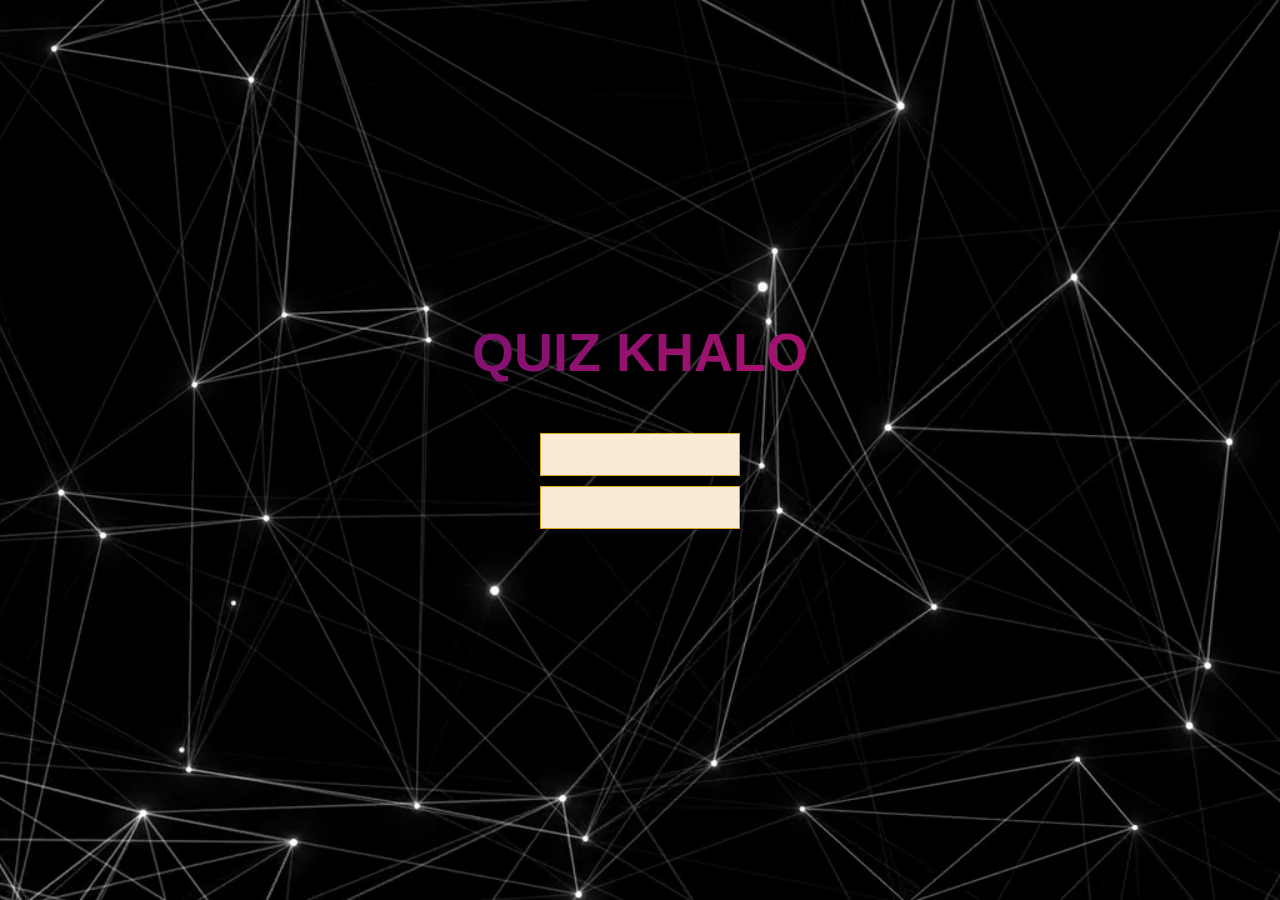
<file: index.html>
<!DOCTYPE html>
<html lang="en">
  <head>
    <meta charset="UTF-8" />
    <meta name="viewport" content="width=device-width, initial-scale=1.0" />
    <meta http-equiv="X-UA-Compatible" content="ie=edge" />
    <title>Quick Quiz</title>
    <link rel="stylesheet" href="app.css" />
  </head>
  <body>
    <video autoplay muted loop id="myVideo">
    <source src="Black - 13495.mp4" type="video/mp4">
  </video><div class="content">
    <h1>QUIZ KHALO</h1>
    <div class="container">
      <div class="row">
        <div class="col-md-12 text-center">
          <h3 class="animate-charcter">QUIZ KHALO</h3>
        </div>
      </div>
    </div>

    <div class="container">
      <div id="home" class="flex-center flex-column">
        <h1>QUIZ KHALO</h1>
        <a class="btn" href="/game.html">Play</a>
        <a class="btn" href="/highscores.html">High Scores</a>
      </div>
    </div>
  </body>
</html>
</file>
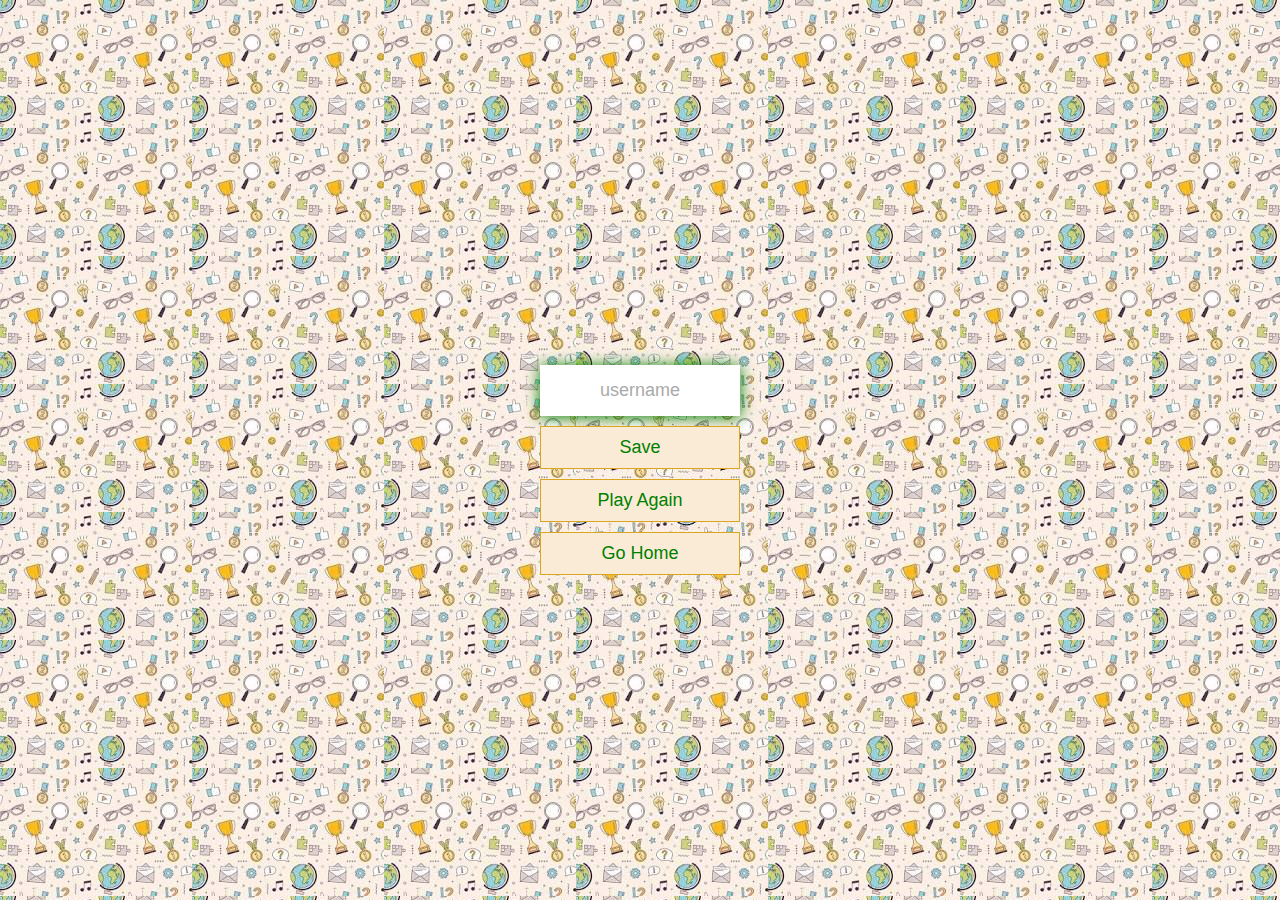
<file: end.html>
<!DOCTYPE html>
<html lang="en">
  <head>
    <meta charset="UTF-8" />
    <meta name="viewport" content="width=device-width, initial-scale=1.0" />
    <meta http-equiv="X-UA-Compatible" content="ie=edge" />
    <title>Congrats!</title>
    <link rel="stylesheet" href="app.css" />
  </head>
  <body>
    <Body background="images.jpg">
    <div class="container">
      <div id="end" class="flex-center flex-column">
        <h1 id="finalScore"></h1>
        <form>
          <input
            type="text"
            name="username"
            id="username"
            placeholder="username"
          />
          <button
            type="submit"
            class="btn"
            id="saveScoreBtn"
            onclick="saveHighScore(event)"
            disabled
          >
            Save
          </button>
        </form>
        <a class="btn" href="/game.html">Play Again</a>
        <a class="btn" href="/">Go Home</a>
      </div>
    </div>
    <script src="end.js"></script>
  </body>
</html>
</file>
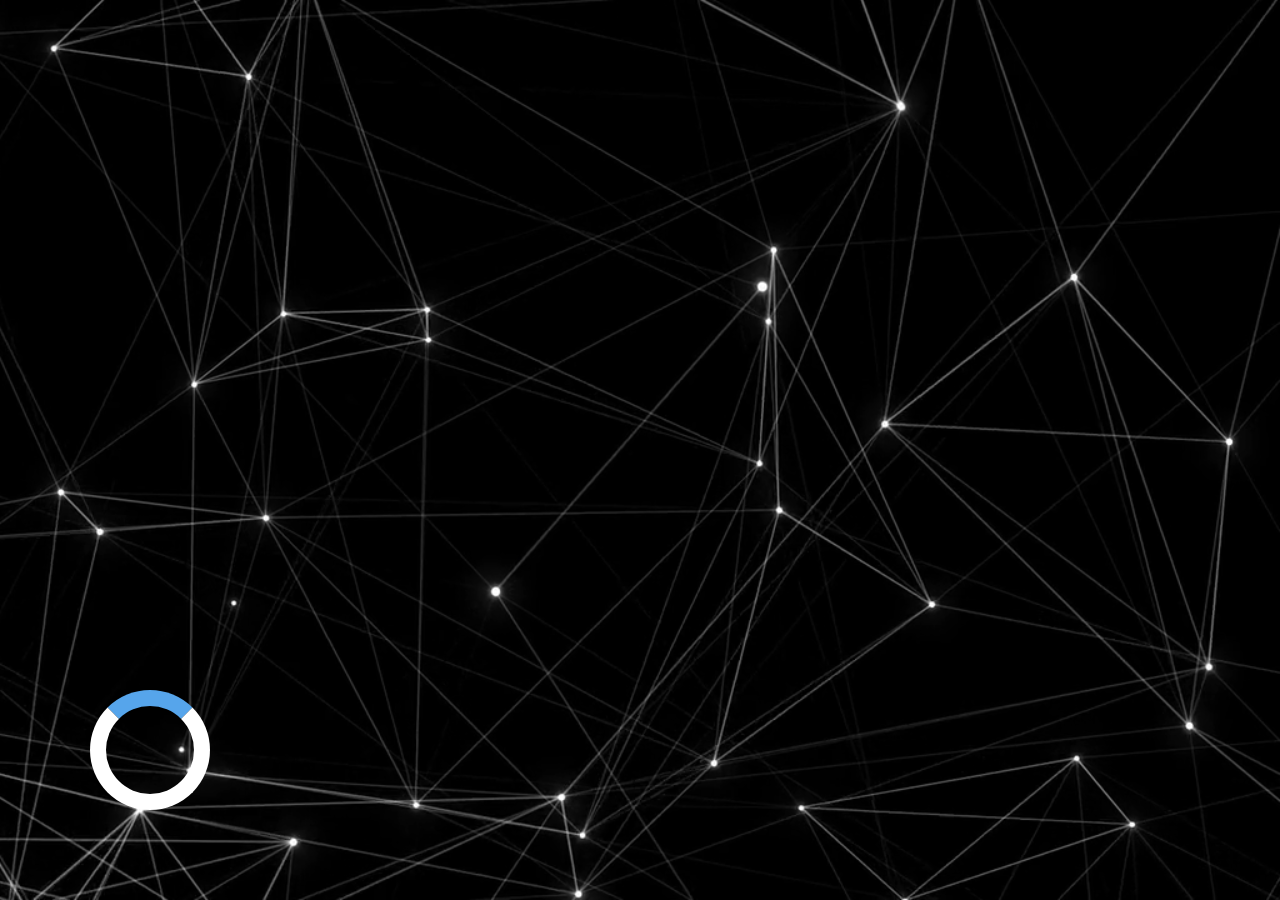
<file: game.html>
<!DOCTYPE html>
<html lang="en">
  <head>
    <meta charset="UTF-8" />
    <meta name="viewport" content="width=device-width, initial-scale=1.0" />
    <meta http-equiv="X-UA-Compatible" content="ie=edge" />
    <title>Quick Quiz - Play</title>
    <link rel="stylesheet" href="app.css" />
    <link rel="stylesheet" href="game.css" />
  </head>
  <body>
    <video autoplay muted loop id="myVideo">
      <source src="Black - 13495.mp4" type="video/mp4"></video>
    <div class="center">
      <div id="loader"></div>
      <div id="game" class="justify-center flex-column hidden">
        
        <div id="hud">
          <div id="hud-item">
            <p id="progressText" class="hud-prefix">
              Question
            </p>
            <div id="progressBar">
              <div id="progressBarFull"></div>
            </div>
          </div>
          <div id="hud-item">
            <p class="hud-prefix">
              Score
            </p>
            <h1 class="hud-main-text" id="score">
              0
            </h1>
          </div>
        </div>
        <h2 id="question"></h2>
        <div class="choice-container">
          <p class="choice-prefix">A</p>
          <p class="choice-text" data-number="1"></p>
        </div>
        <div class="choice-container">
          <p class="choice-prefix">B</p>
          <p class="choice-text" data-number="2"></p>
        </div>
        <div class="choice-container">
          <p class="choice-prefix">C</p>
          <p class="choice-text" data-number="3"></p>
        </div>
        <div class="choice-container">
          <p class="choice-prefix">D</p>
          <p class="choice-text" data-number="4"></p>
        </div>
      </div>
    </div>
    <script src="game.js"></script>
  </body>
</html>
</file>
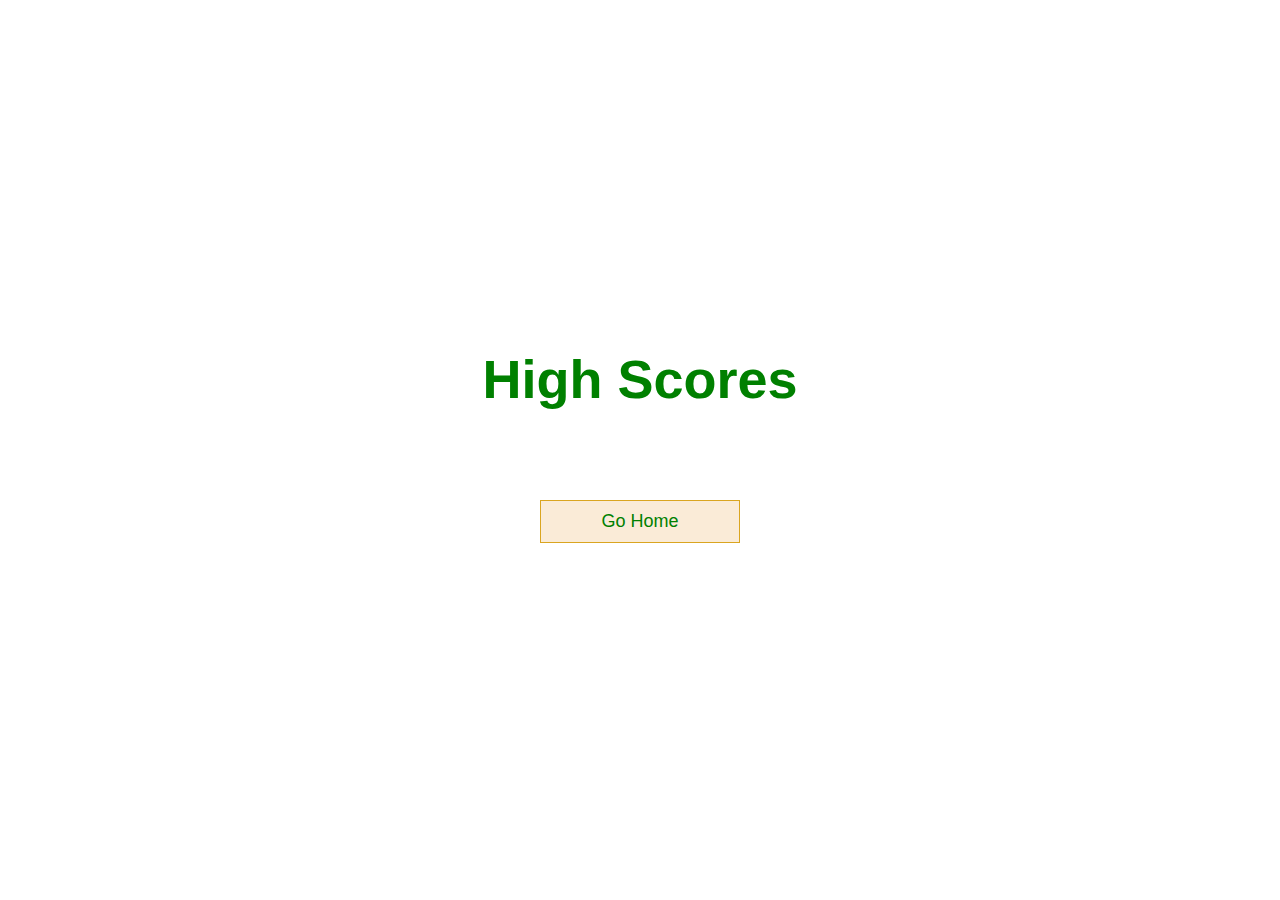
<file: highscores.html>
<!DOCTYPE html>
<html lang="en">
  <head>
    <meta charset="UTF-8" />
    <meta name="viewport" content="width=device-width, initial-scale=1.0" />
    <meta http-equiv="X-UA-Compatible" content="ie=edge" />
    <title>High Scores</title>
    <link rel="stylesheet" href="app.css" />
    <link rel="stylesheet" href="highscores.css" />
  </head>
  <body>
    <div class="container">
      <div id="highScores" class="flex-center flex-column">
        <h1 id="finalScore">High Scores</h1>
        <ul id="highScoresList"></ul>
        <a class="btn" href="/">Go Home</a>
      </div>
    </div>
    <script src="highscores.js"></script>
  </body>
</html>
</file>
<file: app.css>
#myVideo {
  position: fixed;
  right: 0;
  bottom: 0;
  min-width: 100%;
  min-height: 100%;
}

.content {
  position: fixed;
  background: rgba(0, 0, 0, 0.5);
  color: #f1f1f1;
  width: 100%;
  padding: 20px;
  text-transform: uppercase;
  background-image: linear-gradient(
    -225deg,
    #231557 0%,
    #44107a 29%,
    #ff1361 67%,
    #fff800 100%
  );
  
  bottom:0;
  padding: 20px;
  background-size: auto auto;
  background-clip: border-box;
  background-size: 200% auto;
  background-clip: text;
  -webkit-text-fill-color:transparent;
  -webkit-background-clip: text;
  -webkit-text-fill-color: transparent;
  animation: textclip 2s linear infinite;
  
}

@keyframes textclip {
  to {
    background-position: 200% center;
  }
}
:root {
  
  font-size: 62.5%;
}

* {
  box-sizing: border-box;
  text-align:center;
  font-family: Arial, Helvetica, sans-serif;
  margin: 0;
  padding: 0;
  color: orange;
}

h1,
h2,
h3,
h4 {
  margin-bottom: 1rem;
}

h1 {
  font-size: 5.4rem;
  color: green;
  margin-bottom: 5rem;
}

h1 > span {
  font-size: 2.4rem;
  font-weight: 500;
}

h2 {
  font-size: 4.2rem;
  margin-bottom: 4rem;
  font-weight: 700;
}

h3 {
  font-size: 2.8rem;
  font-weight: 500;
}

/* UTILITIES */

.container {
  width: 100vw;
  height: 100vh;
  display: flex;
  justify-content: center;
  align-items: center;
  max-width: 80rem;
  margin: 0 auto;
  padding: 2rem;
}

.container > * {
  width: 100%;
}

.flex-column {
  display: flex;
  flex-direction: column;
}

.flex-center {
  justify-content: center;
  align-items: center;
}

.justify-center {
  justify-content: center;
}

.text-center {
  text-align: center;
}

.hidden {
  display: none;
}

/* BUTTONS */
.btn {
  font-size: 1.8rem;
  padding: 1rem 0;
  width: 20rem;
  text-align: center;
  border: 0.1rem solid goldenrod;
  margin-bottom: 1rem;
  text-decoration: none;
  background-color: antiquewhite;
  color:green;
  
}

.btn:hover {
  cursor: pointer;
  box-shadow: 0 0.4rem 1.4rem ;
  color: #ff1361;;
  transition: transform 150ms;
}

.btn[disabled]:hover {
  cursor: not-allowed;
  box-shadow: none;
  transform: none;
}

/* FORMS */
form {
  width: 100%;
  display: flex;
  flex-direction: column;
  align-items: center;
}

input {
  margin-bottom: 1rem;
  width: 20rem;
  padding: 1.5rem;
  font-size: 1.8rem;
  border: none;
  box-shadow: 0 0.1rem 1.4rem 0 green;
}

input::placeholder {
  color: #aaa;
}
</file>
<file: game.css>
#myVideo {
  position: fixed;
  right: 0;
  bottom: 0;
  min-width: 100%;
  min-height: 100%;
}
.center{
  position: fixed;
  bottom: 50px;
  right:70px;
  left:50px;


  color: #f1f1f1;
  width: 70%;
  padding: 40px;
}


.choice-container {
  display: flex;
  margin-bottom: 0.5rem;
  width: 100%;
  font-size: 1.8rem;
  border: 0.1rem solid rgb(86, 165, 235, 0.25);
  background-color: white;
}

.choice-container:hover {
  cursor: pointer;
  box-shadow: 0 0.4rem 1.4rem 0 rgba(86, 185, 235, 0.5);
  transform: translateY(-0.1rem);
  transition: transform 150ms;
}

.choice-prefix {
  padding: 1.5rem 2.5rem;
  background-color: green;
  color: white;
}

.choice-text {
  padding: 1.5rem;
  width: 100%;
}

.correct {
  background-color:greenyellow;
}

.incorrect {
  background-color: #dc3545;
}

/* HUD */

#hud {
  display: flex;
  justify-content: space-between;
}

.hud-prefix {
  text-align: center;
  font-size: 2rem;
}

.hud-main-text {
  text-align: center;
}

#progressBar {
  width: 20rem;
  height: 4rem;
  border: 0.3rem solid green;
  margin-top: 1.5rem;
}

#progressBarFull {
  height: 3.4rem;
  background-color: green;
  width: 0%;
}

/* LOADER */
#loader {
  border: 1.6rem solid white;
  border-radius: 50%;
  border-top: 1.6rem solid #56a5eb;
  width: 12rem;
  height: 12rem;
  animation: spin 2s linear infinite;
}

@keyframes spin {
  0% {
    transform: rotate(0deg);
  }
  100% {
    transform: rotate(360deg);
  }
}
</file>
<file: highscores.css>
#highScoresList {
  list-style: none;
  padding-left: 0;
  margin-bottom: 4rem;
}

.high-score {
  font-size: 2.8rem;
  margin-bottom: 0.5rem;
}

.high-score:hover {
  transform: scale(1.025);
}
</file>
